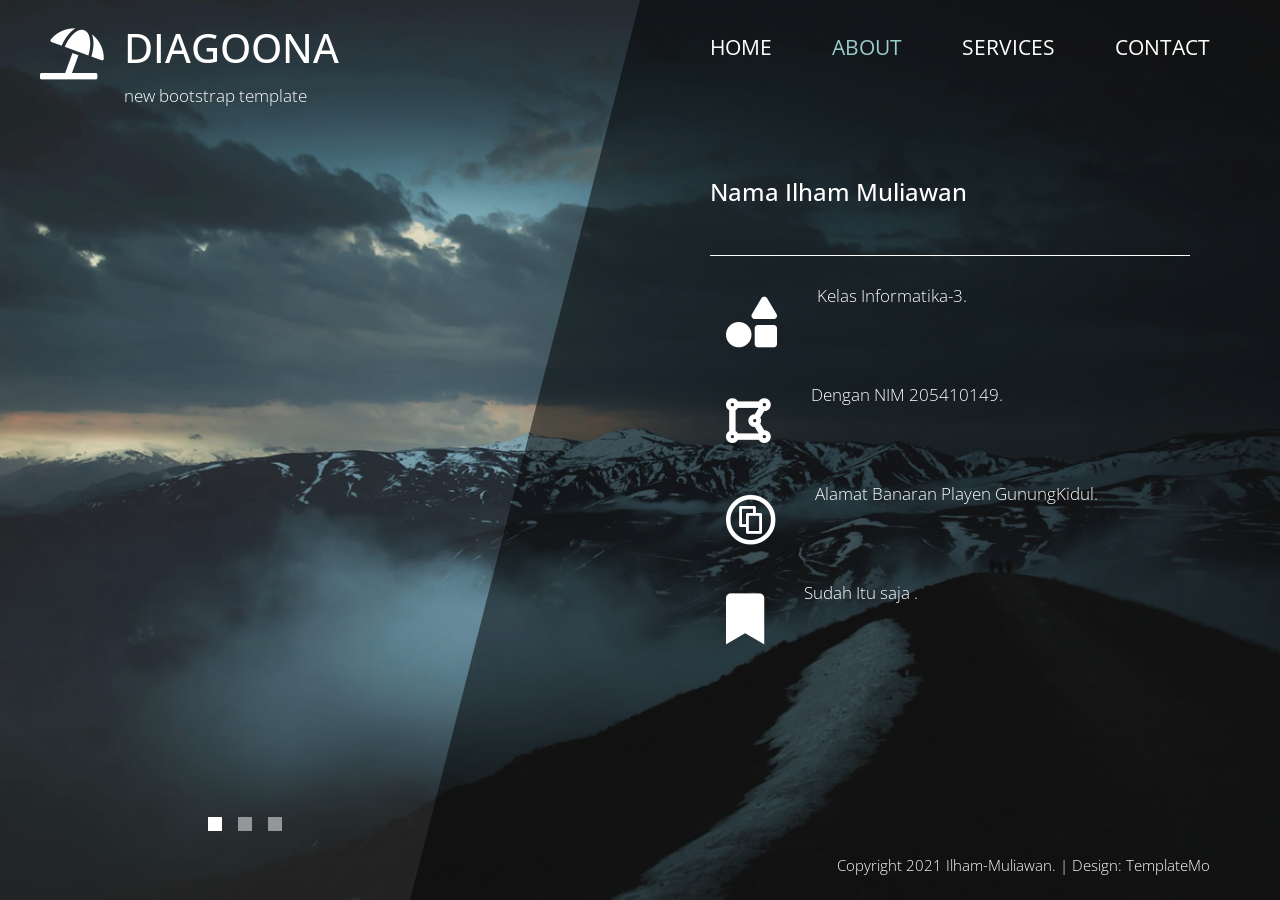
<file: 205410149_Ilham-Muliawan.html>
<!DOCTYPE html>
<html lang="en">

<head>
    <meta charset="UTF-8">
    <meta name="viewport" content="width=device-width, initial-scale=1.0">
    <meta http-equiv="X-UA-Compatible" content="ie=edge">
    <title>Diagoona - About Page</title>
    <link href="https://fonts.googleapis.com/css?family=Open+Sans:300,400" rel="stylesheet" /> <!-- https://fonts.google.com/ -->
    <link href="css/bootstrap.min.css" rel="stylesheet" /> <!-- https://getbootstrap.com/ -->
    <link href="fontawesome/css/all.min.css" rel="stylesheet" /> <!-- https://fontawesome.com/ -->
    <link href="css/templatemo-diagoona.css" rel="stylesheet" />
<!--

TemplateMo 550 Diagoona

https://templatemo.com/tm-550-diagoona

-->
</head>

<body>
    <div class="tm-container">        
        <div>
            <div class="tm-row pt-4">
                <div class="tm-col-left">
                    <div class="tm-site-header media">
                        <i class="fas fa-umbrella-beach fa-3x mt-1 tm-logo"></i>
                        <div class="media-body">
                            <h1 class="tm-sitename text-uppercase">diagoona</h1>
                            <p class="tm-slogon">new bootstrap template</p>
                        </div>        
                    </div>
                </div>
                <div class="tm-col-right">
                    <nav class="navbar navbar-expand-lg" id="tm-main-nav">
                        <button class="navbar-toggler toggler-example mr-0 ml-auto" type="button" 
                            data-toggle="collapse" data-target="#navbar-nav" 
                            aria-controls="navbar-nav" aria-expanded="false" aria-label="Toggle navigation">
                            <span><i class="fas fa-bars"></i></span>
                        </button>
                        <div class="collapse navbar-collapse tm-nav" id="navbar-nav">
                            <ul class="navbar-nav text-uppercase">
                                <li class="nav-item">
                                    <a class="nav-link tm-nav-link" href="index.html">Home</a>
                                </li>
                                <li class="nav-item active">
                                    <a class="nav-link tm-nav-link" href="about.html">About <span class="sr-only">(current)</span></a>
                                </li>
                                <li class="nav-item">
                                    <a class="nav-link tm-nav-link" href="services.html">Services</a>
                                </li>                            
                                <li class="nav-item">
                                    <a class="nav-link tm-nav-link" href="contact.html">Contact</a>
                                </li>
                            </ul>                            
                        </div>                        
                    </nav>
                </div>
            </div>
            
            <div class="tm-row">
                <div class="tm-col-left"></div>
                <main class="tm-col-right">
                    <section class="tm-content tm-about">
                        <h2 class="mb-5 tm-content-title">Nama Ilham Muliawan</h2>
                        <hr class="mb-4">
                        <div class="media my-3">
                            <i class="fas fa-shapes fa-3x p-3 mr-4"></i>
                            <div class="media-body">
                                <p>Kelas Informatika-3.</p>
                            </div> 
                        </div>
                        <div class="media my-3">
                            <i class="fas fa-draw-polygon fa-3x p-3 mr-4"></i>
                            <div class="media-body">
                                <p>Dengan NIM 205410149.</p>
                            </div> 
                        </div>
                        <div class="media my-3">
                            <i class="fab fa-creative-commons-share fa-3x p-3 mr-4"></i>
                            <div class="media-body">
                                <p>Alamat Banaran Playen GunungKidul.</p>
                            </div> 
                        </div>
                        <div class="media my-3">
                            <i class="fas fa-bookmark fa-3x p-3 mr-4"></i>
                            <div class="media-body">
                                <p>Sudah Itu saja .</p>
                            </div> 
                        </div>                        
                    </section>
                </main>
            </div>
        </div>        

        <div class="tm-row">
            <div class="tm-col-left text-center">            
                <ul class="tm-bg-controls-wrapper">
                    <li class="tm-bg-control active" data-id="0"></li>
                    <li class="tm-bg-control" data-id="1"></li>
                    <li class="tm-bg-control" data-id="2"></li>
                </ul>            
            </div>        
            <div class="tm-col-right tm-col-footer">
                <footer class="tm-site-footer text-right">
                    <p class="mb-0">Copyright 2021 Ilham-Muliawan. 
                    
                    | Design: <a rel="nofollow" target="_parent" href="https://templatemo.com" class="tm-text-link">TemplateMo</a></p>
                </footer>
            </div>   
        </div>        

        <!-- Diagonal background design -->
        <div class="tm-bg">
            <div class="tm-bg-left"></div>
            <div class="tm-bg-right"></div>
        </div>
    </div>

    <script src="js/jquery-3.4.1.min.js"></script>
    <script src="js/bootstrap.min.js"></script>
    <script src="js/jquery.backstretch.min.js"></script>
    <script src="js/templatemo-script.js"></script>
</body>
</html>
</file>
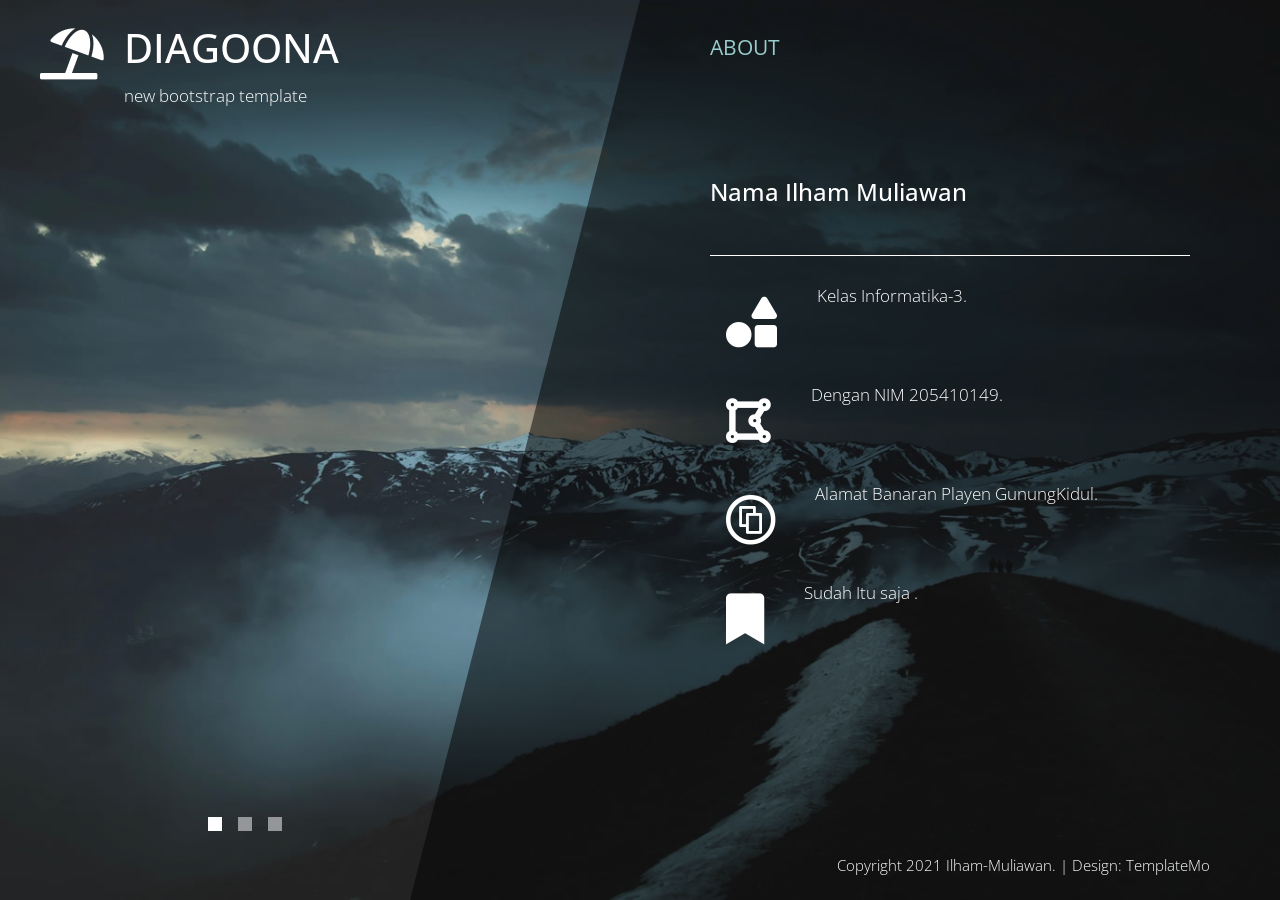
<file: 205410149_IlhamMuliawan.html>
<!DOCTYPE html>
<html lang="en">

<head>
    <meta charset="UTF-8">
    <meta name="viewport" content="width=device-width, initial-scale=1.0">
    <meta http-equiv="X-UA-Compatible" content="ie=edge">
    <title>Diagoona - About Page</title>
    <link href="https://fonts.googleapis.com/css?family=Open+Sans:300,400" rel="stylesheet" /> <!-- https://fonts.google.com/ -->
    <link href="css/bootstrap.min.css" rel="stylesheet" /> <!-- https://getbootstrap.com/ -->
    <link href="fontawesome/css/all.min.css" rel="stylesheet" /> <!-- https://fontawesome.com/ -->
    <link href="css/templatemo-diagoona.css" rel="stylesheet" />
<!--

TemplateMo 550 Diagoona

https://templatemo.com/tm-550-diagoona

-->
</head>

<body>
    <div class="tm-container">        
        <div>
            <div class="tm-row pt-4">
                <div class="tm-col-left">
                    <div class="tm-site-header media">
                        <i class="fas fa-umbrella-beach fa-3x mt-1 tm-logo"></i>
                        <div class="media-body">
                            <h1 class="tm-sitename text-uppercase">diagoona</h1>
                            <p class="tm-slogon">new bootstrap template</p>
                        </div>        
                    </div>
                </div>
                <div class="tm-col-right">
                    <nav class="navbar navbar-expand-lg" id="tm-main-nav">
                        <button class="navbar-toggler toggler-example mr-0 ml-auto" type="button" 
                            data-toggle="collapse" data-target="#navbar-nav" 
                            aria-controls="navbar-nav" aria-expanded="false" aria-label="Toggle navigation">
                            <span><i class="fas fa-bars"></i></span>
                        </button>
                        <div class="collapse navbar-collapse tm-nav" id="navbar-nav">
                            <ul class="navbar-nav text-uppercase">
                                
                                <li class="nav-item active">
                                    <a class="nav-link tm-nav-link" href="205410149_IlhamMuliawan.html">About <span class="sr-only">(current)</span></a>
                                </li>
                                
                            </ul>                            
                        </div>                        
                    </nav>
                </div>
            </div>
            
            <div class="tm-row">
                <div class="tm-col-left"></div>
                <main class="tm-col-right">
                    <section class="tm-content tm-about">
                        <h2 class="mb-5 tm-content-title">Nama Ilham Muliawan</h2>
                        <hr class="mb-4">
                        <div class="media my-3">
                            <i class="fas fa-shapes fa-3x p-3 mr-4"></i>
                            <div class="media-body">
                                <p>Kelas Informatika-3.</p>
                            </div> 
                        </div>
                        <div class="media my-3">
                            <i class="fas fa-draw-polygon fa-3x p-3 mr-4"></i>
                            <div class="media-body">
                                <p>Dengan NIM 205410149.</p>
                            </div> 
                        </div>
                        <div class="media my-3">
                            <i class="fab fa-creative-commons-share fa-3x p-3 mr-4"></i>
                            <div class="media-body">
                                <p>Alamat Banaran Playen GunungKidul.</p>
                            </div> 
                        </div>
                        <div class="media my-3">
                            <i class="fas fa-bookmark fa-3x p-3 mr-4"></i>
                            <div class="media-body">
                                <p>Sudah Itu saja .</p>
                            </div> 
                        </div>                        
                    </section>
                </main>
            </div>
        </div>        

        <div class="tm-row">
            <div class="tm-col-left text-center">            
                <ul class="tm-bg-controls-wrapper">
                    <li class="tm-bg-control active" data-id="0"></li>
                    <li class="tm-bg-control" data-id="1"></li>
                    <li class="tm-bg-control" data-id="2"></li>
                </ul>            
            </div>        
            <div class="tm-col-right tm-col-footer">
                <footer class="tm-site-footer text-right">
                    <p class="mb-0">Copyright 2021 Ilham-Muliawan. 
                    
                    | Design: <a rel="nofollow" target="_parent" href="https://templatemo.com" class="tm-text-link">TemplateMo</a></p>
                </footer>
            </div>   
        </div>        

        <!-- Diagonal background design -->
        <div class="tm-bg">
            <div class="tm-bg-left"></div>
            <div class="tm-bg-right"></div>
        </div>
    </div>

    <script src="js/jquery-3.4.1.min.js"></script>
    <script src="js/bootstrap.min.js"></script>
    <script src="js/jquery.backstretch.min.js"></script>
    <script src="js/templatemo-script.js"></script>
</body>
</html>
</file>
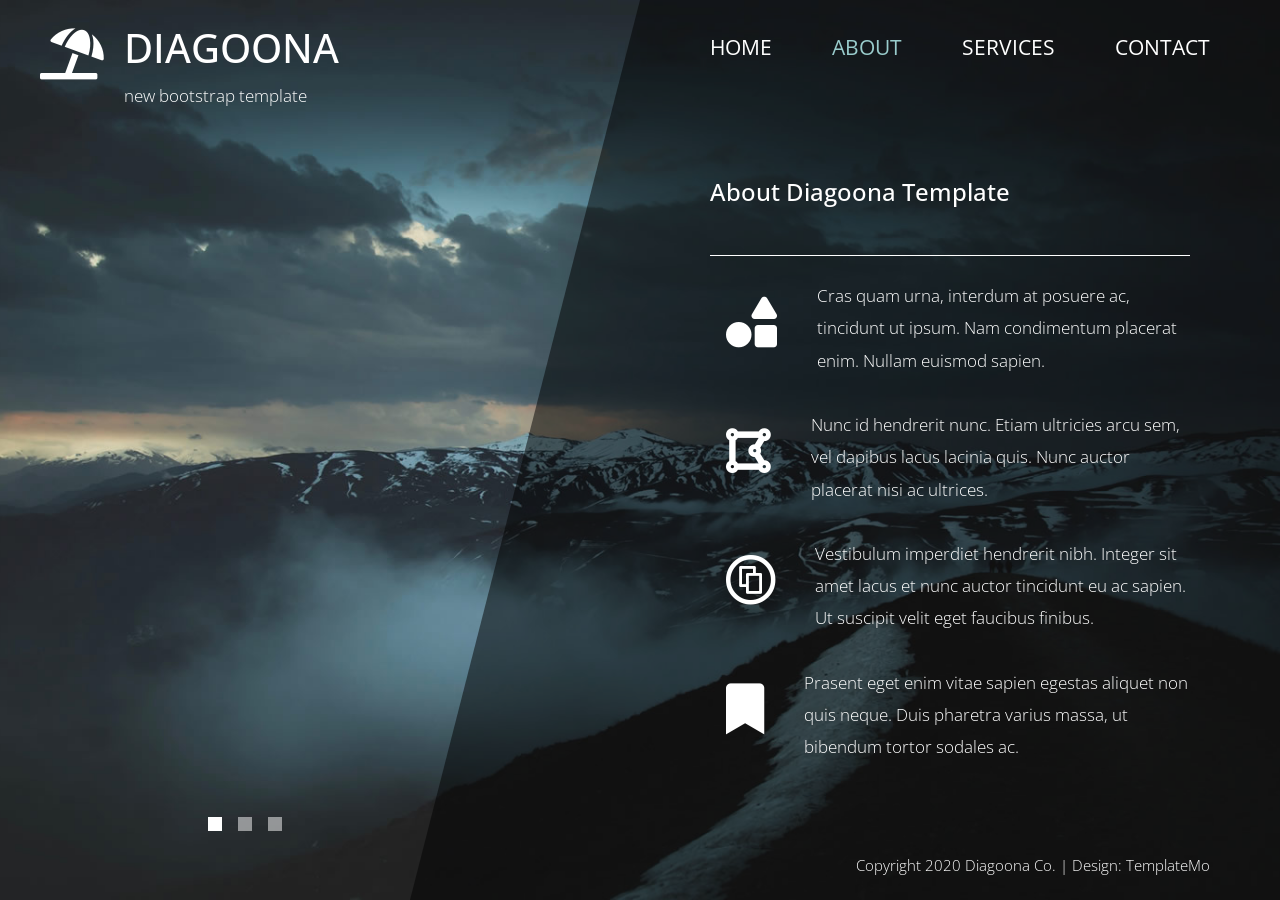
<file: about.html>
<!DOCTYPE html>
<html lang="en">

<head>
    <meta charset="UTF-8">
    <meta name="viewport" content="width=device-width, initial-scale=1.0">
    <meta http-equiv="X-UA-Compatible" content="ie=edge">
    <title>Diagoona - About Page</title>
    <link href="https://fonts.googleapis.com/css?family=Open+Sans:300,400" rel="stylesheet" /> <!-- https://fonts.google.com/ -->
    <link href="css/bootstrap.min.css" rel="stylesheet" /> <!-- https://getbootstrap.com/ -->
    <link href="fontawesome/css/all.min.css" rel="stylesheet" /> <!-- https://fontawesome.com/ -->
    <link href="css/templatemo-diagoona.css" rel="stylesheet" />
<!--

TemplateMo 550 Diagoona

https://templatemo.com/tm-550-diagoona

-->
</head>

<body>
    <div class="tm-container">        
        <div>
            <div class="tm-row pt-4">
                <div class="tm-col-left">
                    <div class="tm-site-header media">
                        <i class="fas fa-umbrella-beach fa-3x mt-1 tm-logo"></i>
                        <div class="media-body">
                            <h1 class="tm-sitename text-uppercase">diagoona</h1>
                            <p class="tm-slogon">new bootstrap template</p>
                        </div>        
                    </div>
                </div>
                <div class="tm-col-right">
                    <nav class="navbar navbar-expand-lg" id="tm-main-nav">
                        <button class="navbar-toggler toggler-example mr-0 ml-auto" type="button" 
                            data-toggle="collapse" data-target="#navbar-nav" 
                            aria-controls="navbar-nav" aria-expanded="false" aria-label="Toggle navigation">
                            <span><i class="fas fa-bars"></i></span>
                        </button>
                        <div class="collapse navbar-collapse tm-nav" id="navbar-nav">
                            <ul class="navbar-nav text-uppercase">
                                <li class="nav-item">
                                    <a class="nav-link tm-nav-link" href="index.html">Home</a>
                                </li>
                                <li class="nav-item active">
                                    <a class="nav-link tm-nav-link" href="about.html">About <span class="sr-only">(current)</span></a>
                                </li>
                                <li class="nav-item">
                                    <a class="nav-link tm-nav-link" href="services.html">Services</a>
                                </li>                            
                                <li class="nav-item">
                                    <a class="nav-link tm-nav-link" href="contact.html">Contact</a>
                                </li>
                            </ul>                            
                        </div>                        
                    </nav>
                </div>
            </div>
            
            <div class="tm-row">
                <div class="tm-col-left"></div>
                <main class="tm-col-right">
                    <section class="tm-content tm-about">
                        <h2 class="mb-5 tm-content-title">About Diagoona Template</h2>
                        <hr class="mb-4">
                        <div class="media my-3">
                            <i class="fas fa-shapes fa-3x p-3 mr-4"></i>
                            <div class="media-body">
                                <p>Cras quam urna, interdum at posuere ac, tincidunt ut ipsum. Nam condimentum placerat enim. Nullam euismod sapien.</p>
                            </div> 
                        </div>
                        <div class="media my-3">
                            <i class="fas fa-draw-polygon fa-3x p-3 mr-4"></i>
                            <div class="media-body">
                                <p>Nunc id hendrerit nunc. Etiam ultricies arcu sem, vel dapibus lacus lacinia quis. Nunc auctor placerat nisi ac ultrices.</p>
                            </div> 
                        </div>
                        <div class="media my-3">
                            <i class="fab fa-creative-commons-share fa-3x p-3 mr-4"></i>
                            <div class="media-body">
                                <p>Vestibulum imperdiet hendrerit nibh. Integer sit amet lacus et nunc auctor tincidunt eu ac sapien. Ut suscipit velit eget faucibus finibus.</p>
                            </div> 
                        </div>
                        <div class="media my-3">
                            <i class="fas fa-bookmark fa-3x p-3 mr-4"></i>
                            <div class="media-body">
                                <p>Prasent eget enim vitae sapien egestas aliquet non quis neque. Duis pharetra varius massa, ut bibendum tortor sodales ac.</p>
                            </div> 
                        </div>                        
                    </section>
                </main>
            </div>
        </div>        

        <div class="tm-row">
            <div class="tm-col-left text-center">            
                <ul class="tm-bg-controls-wrapper">
                    <li class="tm-bg-control active" data-id="0"></li>
                    <li class="tm-bg-control" data-id="1"></li>
                    <li class="tm-bg-control" data-id="2"></li>
                </ul>            
            </div>        
            <div class="tm-col-right tm-col-footer">
                <footer class="tm-site-footer text-right">
                    <p class="mb-0">Copyright 2020 Diagoona Co. 
                    
                    | Design: <a rel="nofollow" target="_parent" href="https://templatemo.com" class="tm-text-link">TemplateMo</a></p>
                </footer>
            </div>   
        </div>        

        <!-- Diagonal background design -->
        <div class="tm-bg">
            <div class="tm-bg-left"></div>
            <div class="tm-bg-right"></div>
        </div>
    </div>

    <script src="js/jquery-3.4.1.min.js"></script>
    <script src="js/bootstrap.min.js"></script>
    <script src="js/jquery.backstretch.min.js"></script>
    <script src="js/templatemo-script.js"></script>
</body>
</html>
</file>
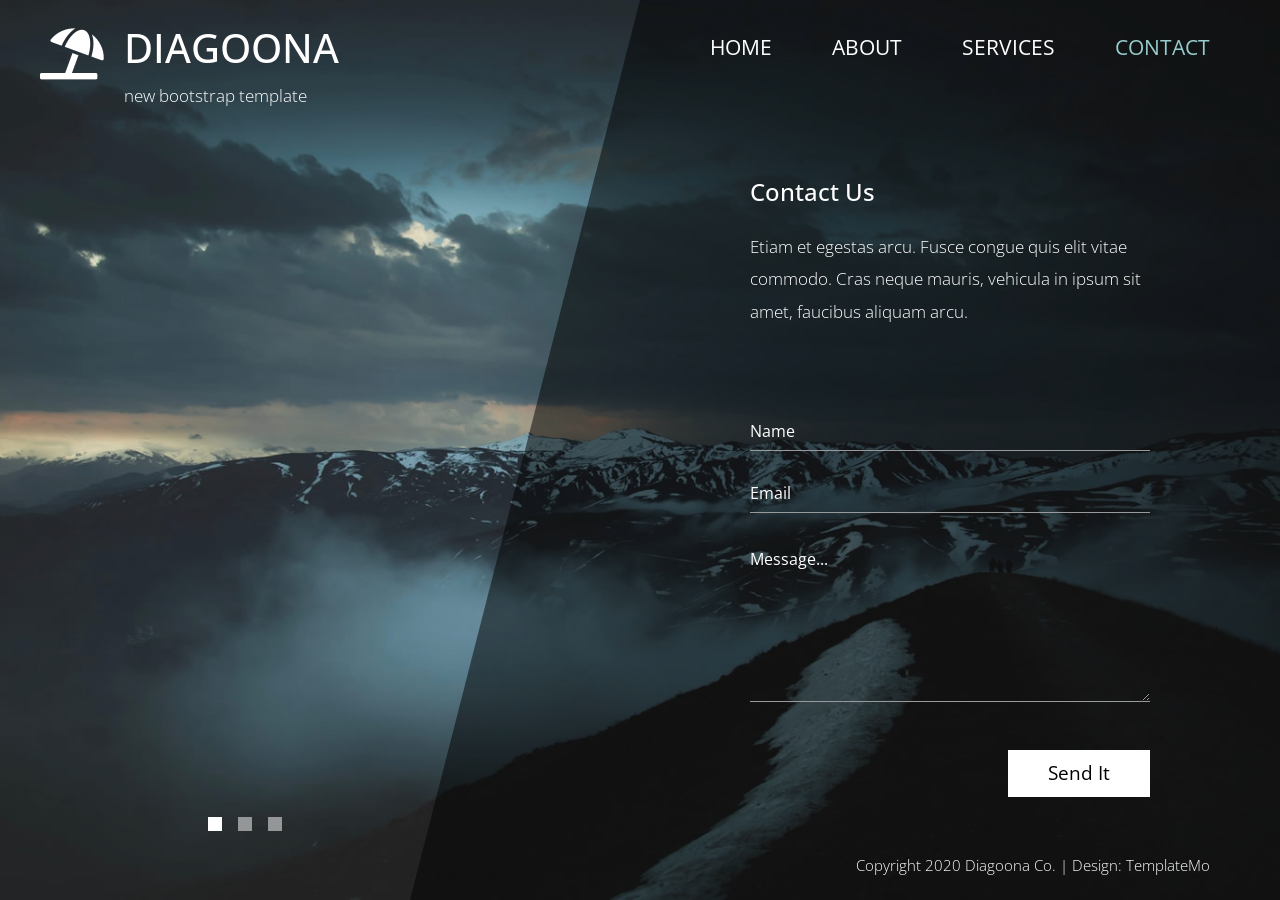
<file: contact.html>
<!DOCTYPE html>
<html lang="en">

<head>
    <meta charset="UTF-8">
    <meta name="viewport" content="width=device-width, initial-scale=1.0">
    <meta http-equiv="X-UA-Compatible" content="ie=edge">
    <title>Diagoona Template - Contact page</title>
    <link href="https://fonts.googleapis.com/css?family=Open+Sans:300,400" rel="stylesheet" /> <!-- https://fonts.google.com/ -->
    <link href="css/bootstrap.min.css" rel="stylesheet" /> <!-- https://getbootstrap.com/ -->
    <link href="fontawesome/css/all.min.css" rel="stylesheet" /> <!-- https://fontawesome.com/ -->
    <link href="css/templatemo-diagoona.css" rel="stylesheet" />
<!--

TemplateMo 550 Diagoona

https://templatemo.com/tm-550-diagoona

-->
</head>
<body>
    <div class="tm-container">
        <div>
            <div class="tm-row pt-4">
                <div class="tm-col-left">
                    <div class="tm-site-header media">
                        <i class="fas fa-umbrella-beach fa-3x mt-1 tm-logo"></i>
                        <div class="media-body">
                            <h1 class="tm-sitename text-uppercase">diagoona</h1>
                            <p class="tm-slogon">new bootstrap template</p>
                        </div>        
                    </div>
                </div>
                <div class="tm-col-right">
                    <nav class="navbar navbar-expand-lg" id="tm-main-nav">
                        <button class="navbar-toggler toggler-example mr-0 ml-auto" type="button" 
                            data-toggle="collapse" data-target="#navbar-nav" 
                            aria-controls="navbar-nav" aria-expanded="false" aria-label="Toggle navigation">
                            <span><i class="fas fa-bars"></i></span>
                        </button>
                        <div class="collapse navbar-collapse tm-nav" id="navbar-nav">
                            <ul class="navbar-nav text-uppercase">
                                <li class="nav-item">
                                    <a class="nav-link tm-nav-link" href="index.html">Home</a>
                                </li>
                                <li class="nav-item">
                                    <a class="nav-link tm-nav-link" href="about.html">About</a>
                                </li>
                                <li class="nav-item">
                                    <a class="nav-link tm-nav-link" href="services.html">Services</a>
                                </li>                            
                                <li class="nav-item active">
                                    <a class="nav-link tm-nav-link" href="contact.html">Contact <span class="sr-only">(current)</span></a>
                                </li>
                            </ul>                            
                        </div>                        
                    </nav>
                </div>
            </div>
            
            <div class="tm-row">
                <div class="tm-col-left"></div>
                <main class="tm-col-right tm-contact-main"> <!-- Content -->
                    <section class="tm-content tm-contact">
                        <h2 class="mb-4 tm-content-title">Contact Us</h2>
                        <p class="mb-85">Etiam et egestas arcu. Fusce congue quis elit vitae commodo. Cras neque mauris, vehicula in ipsum sit amet, faucibus aliquam arcu.</p>
                        <form id="contact-form" action="" method="POST">
                            <div class="form-group mb-4">
                                <input type="text" name="name" class="form-control" placeholder="Name" required="" />
                            </div>
                            <div class="form-group mb-4">
                                <input type="email" name="email" class="form-control" placeholder="Email" required="" />
                            </div>
                            <div class="form-group mb-5">
                                <textarea rows="6" name="message" class="form-control" placeholder="Message..." required=""></textarea>
                            </div>
                            <div class="text-right">
                                <button type="submit" class="btn btn-big btn-primary">Send It</button>
                            </div>
                        </form>
                    </section>
                </main>
            </div>
        </div>        

        <div class="tm-row">
            <div class="tm-col-left text-center">            
                <ul class="tm-bg-controls-wrapper">
                    <li class="tm-bg-control active" data-id="0"></li>
                    <li class="tm-bg-control" data-id="1"></li>
                    <li class="tm-bg-control" data-id="2"></li>
                </ul>            
            </div>        
            <div class="tm-col-right tm-col-footer">
                <footer class="tm-site-footer text-right">
                    <p class="mb-0">Copyright 2020 Diagoona Co. 
                    
                    | Design: <a rel="nofollow" target="_parent" href="https://templatemo.com" class="tm-text-link">TemplateMo</a></p>
                </footer>
            </div>  
        </div>

        <div class="tm-bg"> <!-- Diagonal background design -->
            <div class="tm-bg-left"></div>
            <div class="tm-bg-right"></div>
        </div>
    </div>

    <script src="js/jquery-3.4.1.min.js"></script>
    <script src="js/bootstrap.min.js"></script>
    <script src="js/jquery.backstretch.min.js"></script>
    <script src="js/templatemo-script.js"></script>
</body>
</html>
</file>
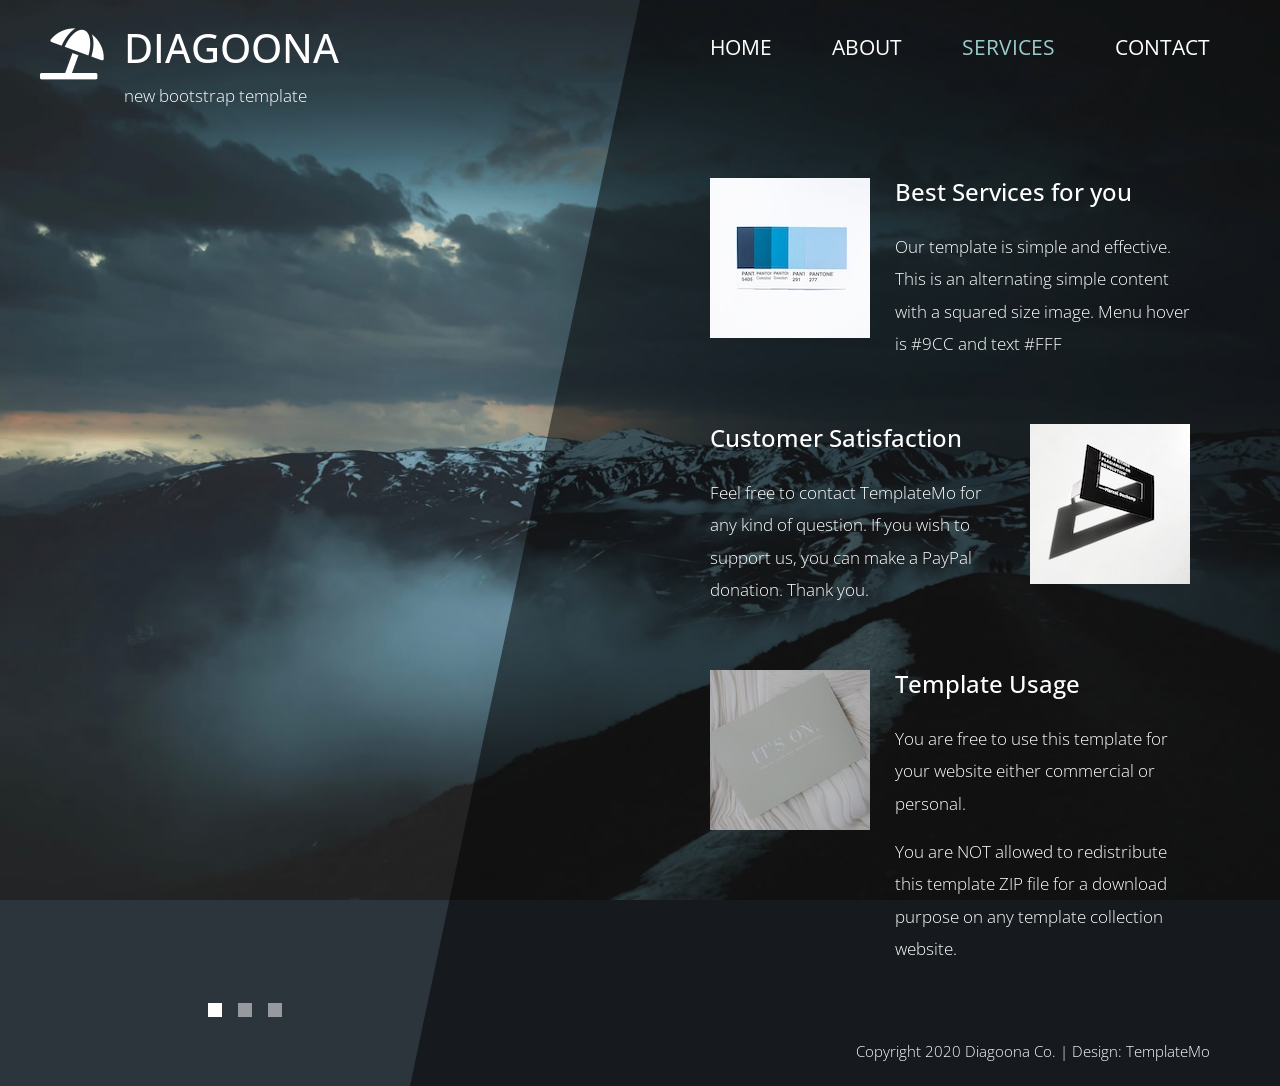
<file: services.html>
<!DOCTYPE html>
<html lang="en">

<head>
    <meta charset="UTF-8">
    <meta name="viewport" content="width=device-width, initial-scale=1.0">
    <meta http-equiv="X-UA-Compatible" content="ie=edge">
    <title>Diagoona - Services Page</title>
    <link href="https://fonts.googleapis.com/css?family=Open+Sans:300,400" rel="stylesheet" /> <!-- https://fonts.google.com/ -->
    <link href="css/bootstrap.min.css" rel="stylesheet" /> <!-- https://getbootstrap.com/ -->
    <link href="fontawesome/css/all.min.css" rel="stylesheet" /> <!-- https://fontawesome.com/ -->
    <link href="css/templatemo-diagoona.css" rel="stylesheet" />
<!--

TemplateMo 550 Diagoona

https://templatemo.com/tm-550-diagoona

-->
</head>

<body>
    <div class="tm-container">        
        <div>
            <div class="tm-row pt-4">
                <div class="tm-col-left">
                    <div class="tm-site-header media">
                        <i class="fas fa-umbrella-beach fa-3x mt-1 tm-logo"></i>
                        <div class="media-body">
                            <h1 class="tm-sitename text-uppercase">diagoona</h1>
                            <p class="tm-slogon">new bootstrap template</p>
                        </div>        
                    </div>
                </div>
                <div class="tm-col-right">
                    <nav class="navbar navbar-expand-lg" id="tm-main-nav">
                        <button class="navbar-toggler toggler-example mr-0 ml-auto" type="button" 
                            data-toggle="collapse" data-target="#navbar-nav" 
                            aria-controls="navbar-nav" aria-expanded="false" aria-label="Toggle navigation">
                            <span><i class="fas fa-bars"></i></span>
                        </button>
                        <div class="collapse navbar-collapse tm-nav" id="navbar-nav">
                            <ul class="navbar-nav text-uppercase">
                                <li class="nav-item">
                                    <a class="nav-link tm-nav-link" href="index.html">Home</a>
                                </li>
                                <li class="nav-item">
                                    <a class="nav-link tm-nav-link" href="about.html">About</a>
                                </li>
                                <li class="nav-item active">
                                    <a class="nav-link tm-nav-link" href="services.html">Services <span class="sr-only">(current)</span></a>
                                </li>                            
                                <li class="nav-item">
                                    <a class="nav-link tm-nav-link" href="contact.html">Contact</a>
                                </li>
                            </ul>                            
                        </div>                        
                    </nav>
                </div>
            </div>
            
            <div class="tm-row">
                <div class="tm-col-left"></div>
                <main class="tm-col-right">
                    <section class="tm-content">
                        <div class="media my-3 mb-5 tm-service-media tm-service-media-img-l">
                            <img src="img/services-1.jpg" alt="Image" class="tm-service-img">
                            <div class="media-body tm-service-text">
                                <h2 class="mb-4 tm-content-title">Best Services for you</h2>
                                <p>Our template is simple and effective. This is an alternating simple content with a squared size image. Menu hover is #9CC and text #FFF</p>
                            </div> 
                        </div>
                        <div class="media my-3 mb-5 tm-service-media">                            
                            <div class="media-body tm-service-text">
                                <h2 class="mb-4 tm-content-title">Customer Satisfaction</h2>
                                <p>Feel free to contact TemplateMo for any kind of question. If you wish to support us, you can make a PayPal donation. Thank you.</p>
                            </div> 
                            <img src="img/services-2.jpg" alt="Image" class="tm-service-img-r">
                        </div>
                        <div class="media my-3 tm-service-media tm-service-media-img-l">
                            <img src="img/services-3.jpg" alt="Image" class="tm-service-img">
                            <div class="media-body tm-service-text">
                                <h2 class="mb-4 tm-content-title">Template Usage</h2>
                                <p>You are free to use this template for your website either commercial or personal.</p>
                                <p>You are NOT allowed to redistribute this template ZIP file for a download purpose on any template collection website.</p>
                            </div> 
                        </div>                      
                    </section>
                </main>
            </div>
        </div>        

        <div class="tm-row">
            <div class="tm-col-left text-center">            
                <ul class="tm-bg-controls-wrapper">
                    <li class="tm-bg-control active" data-id="0"></li>
                    <li class="tm-bg-control" data-id="1"></li>
                    <li class="tm-bg-control" data-id="2"></li>
                </ul>            
            </div>        
            <div class="tm-col-right tm-col-footer">
                <footer class="tm-site-footer text-right">
                    <p class="mb-0">Copyright 2020 Diagoona Co. 
                    
                    | Design: <a rel="nofollow" target="_parent" href="https://templatemo.com" class="tm-text-link">TemplateMo</a></p>
                </footer>
            </div>  
        </div>        

        <!-- Diagonal background design -->
        <div class="tm-bg">
            <div class="tm-bg-left"></div>
            <div class="tm-bg-right"></div>
        </div>
    </div>

    <script src="js/jquery-3.4.1.min.js"></script>
    <script src="js/bootstrap.min.js"></script>
    <script src="js/jquery.backstretch.min.js"></script>
    <script src="js/templatemo-script.js"></script>
</body>

</html>
</file>
<file: css/templatemo-diagoona.css>
/*

TemplateMo 550 Diagoona

https://templatemo.com/tm-550-diagoona

*/

body {
    font-family: 'Open Sans', Arial, sans-serif;
    font-size: 17px;
    font-weight: 300;
    overflow-x: hidden;
    color: white;
    background-color: #2C353C;
}

a { 
    transition: all 0.3s ease; 
    text-decoration: none;
}

ul { padding: 0; }
a:hover { text-decoration: none; }
button:focus { outline: none; }
p { line-height: 1.9; }
.tm-logo { margin-right: 20px; }
.tm-slogan { font-size: 0.8rem; }

/* Navigation */
.navbar-toggler {
    padding: 8px 15px;
    border: 0;
    border-radius: 0;
    transform: skewX(-15deg);
    background-color: rgba(0,0,0,0.5);
    color: white;    
}

.navbar-toggler i { transform: skewX(15deg); }

.navbar-expand-lg {
    padding-left: 0;
    padding-right: 0;
}

.navbar-expand-lg .navbar-nav .nav-link { padding: 0; }

.navbar-expand-lg .navbar-nav .tm-nav-link {
    font-size: 1.3rem;
    font-weight: 400;
    color: white;    
    padding-bottom: 30px;    
}

.nav-item { margin-right: 60px; }

.nav-item:last-child { margin-right: 0; }

.nav-item.active .tm-nav-link,
.nav-item:hover .tm-nav-link {
    color: #9CC;
}

/* Page Background */
.tm-bg {
    position: absolute;
    left: 0;
    right: 0;
    width: 100%;
    height: 100%;
    display: flex;
    z-index: -1000;
}

.tm-bg-left,
.tm-bg-right {
    position: relative;
    width: 50%;
    height: 100%;
}

.tm-bg-right { background-color: rgba(0,0,0,0.5); }

.tm-bg-left {
    border-right: 230px solid rgba(0,0,0,0.5);
    border-top: 100vh solid transparent;
}

.tm-bg-controls-wrapper {
    display: inline-block;
    margin-left: -150px;
}

.tm-bg-control {
    display: inline-block;
    width: 14px;
    height: 14px;
    background-color: rgba(255,255,255,0.5);
    margin: 6px;
    cursor: pointer;
}

.tm-bg-control.active,
.tm-bg-control:hover {
    background-color: white;
}

.tm-container {
    width: 100%;
    height: 100%;
    min-height: 100vh;
    position: relative;
    display: flex;
    flex-direction: column;
    justify-content: space-between;  
}

.tm-row { display: flex; }

.tm-col-left {
    width: 50%;
    height: 100%;
    padding-left: 40px;  
    padding-right: 40px;
}

.tm-col-right {
    width: 50%;
    height: 100%;
    padding-left: 70px;
    padding-right: 70px;
}

.tm-content {
    max-width: 660px;
    margin-top: 50px;
    padding-right: 20px;
}

.tm-about { max-width: 525px; }

::-webkit-scrollbar {
    -webkit-appearance: none;
    width: 10px;
}
  
::-webkit-scrollbar-thumb {
    border-radius: 5px;
    background-color: rgba(255,255,255,.8);
    box-shadow: 0 0 1px rgba(255,255,255,.8);
}

.tm-content-title { font-size: 1.5rem; }
hr { border-top: 1px solid white; }

.btn {
    padding: 10px 25px;
    border-radius: 0;
}

.btn-big {
    padding: 9px 40px;
    font-size: 1.2rem;;
}

.btn-primary {
    background-color: white;
    color: black;
    border: 0;
}

.btn-primary:hover {
    background-color: #9CC;
    color: black;
}

.tm-site-footer {
    padding: 40px 0 20px;
    max-width: 660px;
    font-size: 0.95rem;
}

.tm-col-footer { padding-left: 0; }
.tm-text-link { color: white; }

.tm-text-link:hover,
.tm-text-link:focus {
    color: #9CC;
}

/* Service */ 
.tm-service-text { max-width: 365px; }
.tm-service-img { margin-right: 25px; }
.tm-service-img-r { margin-left: 25px; }

/* Contact */
.form-control,
textarea {    
    color: white;
    background-color: transparent;
    background-clip: padding-box;
    border: none;
    border-bottom: 1px solid #999A9B;
    border-radius: 0;
    transition: border-color 0.15s ease-in-out, box-shadow 0.15s ease-in-out;
    padding: 10px 0;
    font-family: 'Open Sans', Arial, sans-serif;
    font-size: 1rem;
    font-weight: 400;
    line-height: 1.5;
}

.form-control:focus {
    color: white;
    background-color: transparent;    
    box-shadow: none;
    border-color: #9CC;
    outline: none;
}

.mb-85 { margin-bottom: 85px; }
.tm-contact-main { max-width: 690px; }

.tm-contact {
    max-width: 420px;
    margin-left: auto;
    margin-right: auto;
}

.form-control::-webkit-input-placeholder { color: white; } /* Edge */  
.form-control:-ms-input-placeholder { color: white; } /* Internet Explorer 10-11 */  
.form-control::placeholder { color: white; }

@media (max-width: 1200px) {
    .nav-item { margin-right: 30px; }

    .tm-page-right {
        padding-left: 30px;
        padding-right: 30px;
    }
}

@media (max-width: 992px) {    
    .tm-nav {
        position: absolute;
        background: rgba(0, 0, 0, 0.8);
        color: white;
        top: 44px;
        right: 4px;
    }

    .navbar-expand-lg .navbar-nav .tm-nav-link {
        color: white;
        font-size: 1.1rem;
        padding: 13px 20px;
    }

    .nav-item { margin-right: 0; }

    .nav-item.active .tm-nav-link,
    .nav-item:hover .tm-nav-link {
        color: #9CC;
    }

    .tm-content { margin-top: 20px; }
    .tm-site-footer { padding-top: 40px; }
    .tm-col-left { width: 40%; }

    .tm-col-right {
        width: 60%;
        padding-left: 100px;
        padding-right: 30px;
    }
    
    .tm-col-footer { padding-left: 0; }
}

@media (max-width: 768px) {
    .tm-row { flex-direction: column; }

    .tm-col-left,
    .tm-col-right,
    .tm-bg-left,
    .tm-bg-right {
        width: 100%;
    }

    #tm-main-nav {
        position: fixed;
        top: 50px;
        right: 40px;
        padding-bottom: 0;
    }  
    
    .tm-bg { flex-direction: column; }

    .tm-bg-left {
        height: 200px;        
        border-bottom: 50px solid rgba(0,0,0,0.5);
        border-right: 0;
        border-top: 0;
    }

    .tm-bg-right { height: calc(100% - 200px); }

    .tm-bg-controls-wrapper {
        margin-left: 0;
        margin-top: 50px;
    }

    .tm-content {
        max-height: none;
        margin-top: 40px;
    }

    .tm-col-right {
        padding-top: 40px;
        padding-left: 30px;
    }

    .tm-col-footer {
        padding-left: 10px;
        padding-right: 10px;
    }
}

@media (max-width: 460px) {
    .tm-logo { margin-right: 15px; }
    .tm-sitename { font-size: 1.8rem; }
    .tm-slogon { font-size: 0.8rem; }
}

@media (max-width: 450px), (min-width: 768px) and (max-width: 830px), (min-width: 992px) and (max-width: 1040px) {
    .tm-service-media { flex-direction: column; }
    .tm-service-media-img-l { flex-direction: column-reverse; }
    .tm-service-text { margin-top: 20px; }
    .tm-service-img { margin-right: 0; }
    .tm-service-img-r { margin-left: 0; }
}
</file>
